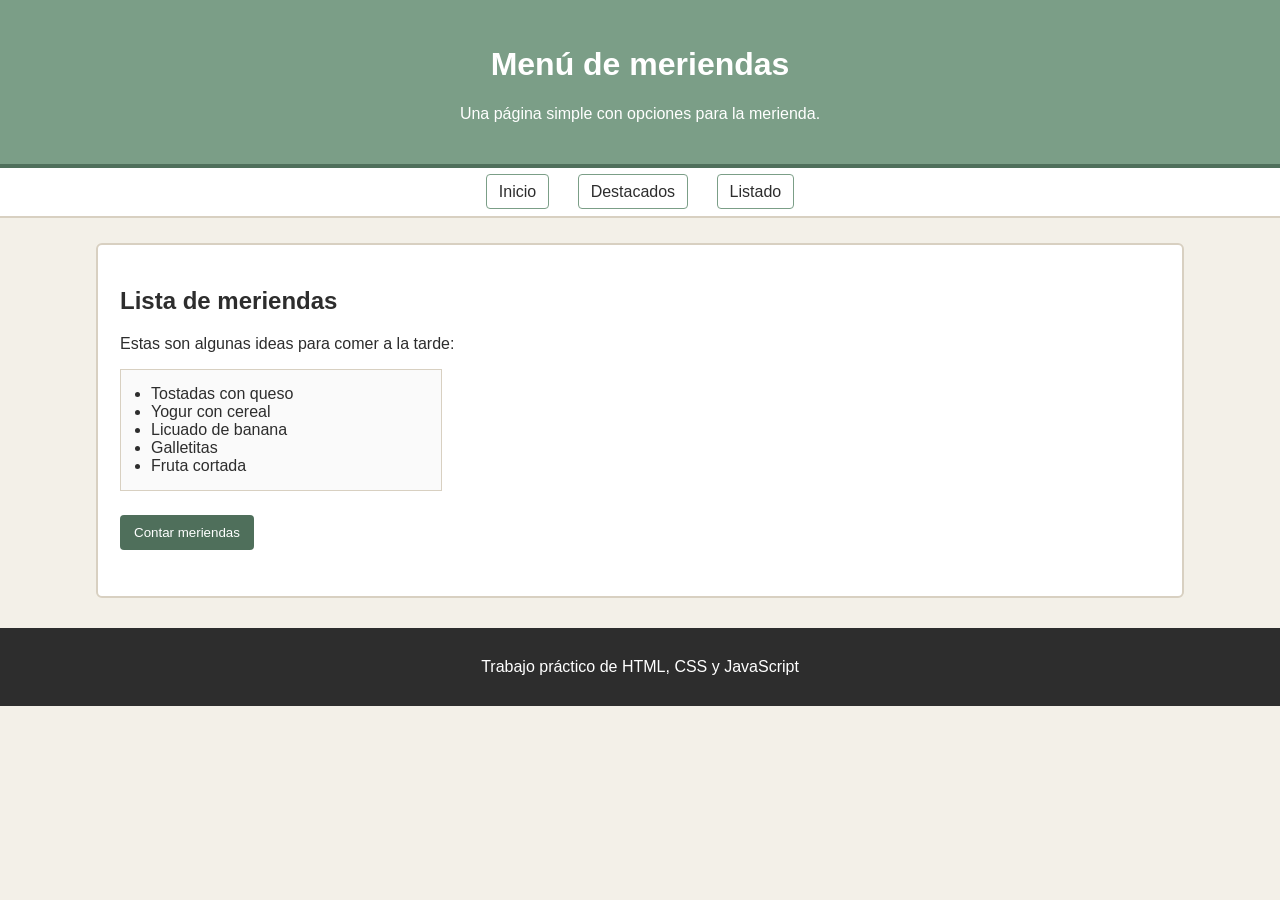
<file: index.html>
<!DOCTYPE html>
<html lang="es">
<head>
    <meta charset="UTF-8">
    <meta name="viewport" content="width=device-width, initial-scale=1.0">
    <title>Menú de meriendas</title>
    <link rel="stylesheet" href="css/styles.css">
</head>
<body>
    <header>
        <h1>Menú de meriendas</h1>
        <p>Una página simple con opciones para la merienda.</p>
    </header>

    <nav>
        <a href="index.html">Inicio</a>
        <a href="destacados.html">Destacados</a>
        <a href="listado.html">Listado</a>
    </nav>

    <main>
        <section class="caja">
            <h2>Lista de meriendas</h2>
            <p>Estas son algunas ideas para comer a la tarde:</p>

            <ul id="lista-meriendas"></ul>

            <button id="boton-contar">Contar meriendas</button>
            <p id="resultado-contador"></p>
        </section>
    </main>

    <footer>
        <p>Trabajo práctico de HTML, CSS y JavaScript</p>
    </footer>

    <script src="js/index.js"></script>
</body>
</html>
</file>
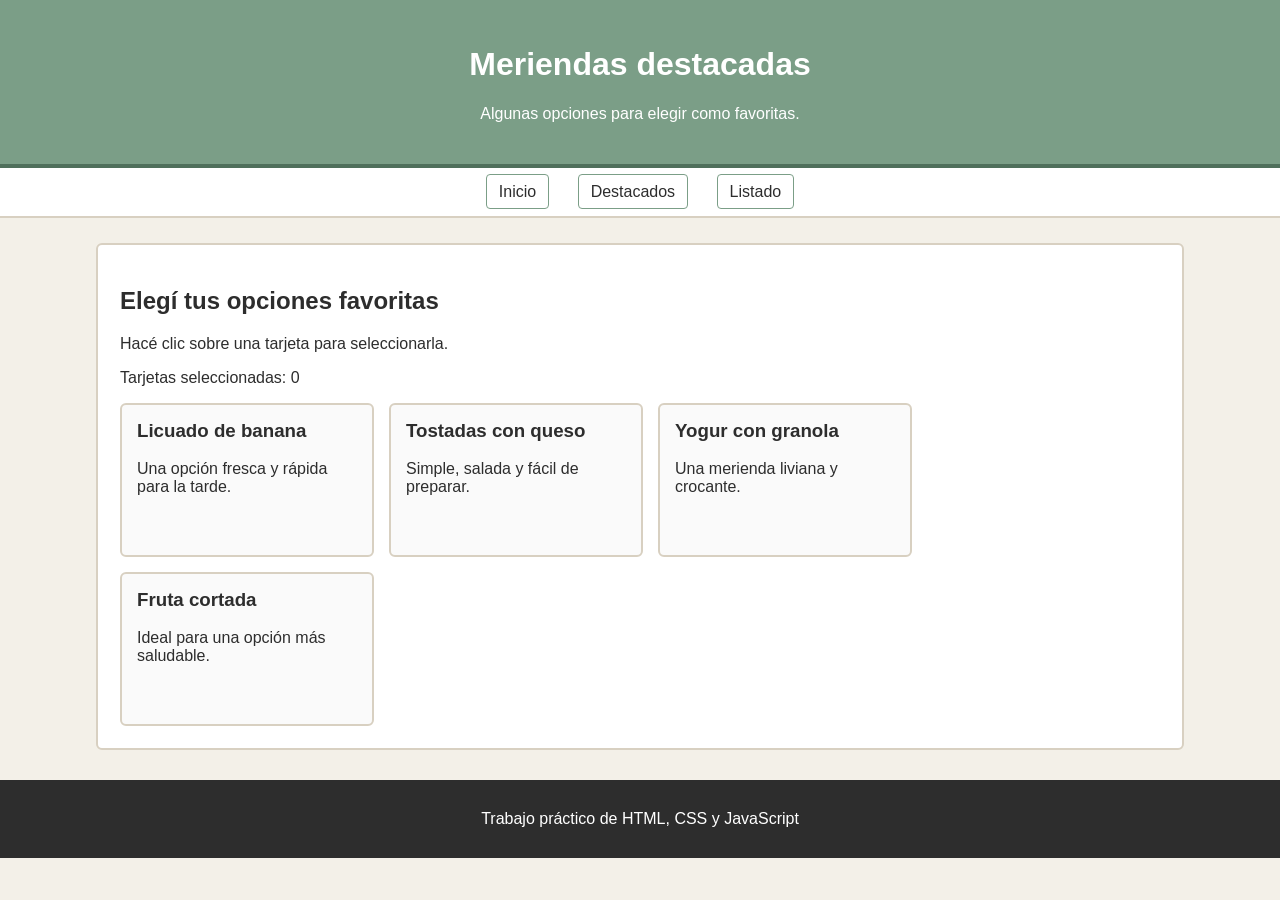
<file: destacados.html>
<!DOCTYPE html>
<html lang="es">
<head>
    <meta charset="UTF-8">
    <meta name="viewport" content="width=device-width, initial-scale=1.0">
    <title>Meriendas destacadas</title>
    <link rel="stylesheet" href="css/styles.css">
</head>
<body>
    <header>
        <h1>Meriendas destacadas</h1>
        <p>Algunas opciones para elegir como favoritas.</p>
    </header>

    <nav>
        <a href="index.html">Inicio</a>
        <a href="destacados.html">Destacados</a>
        <a href="listado.html">Listado</a>
    </nav>

    <main>
        <section class="caja">
            <h2>Elegí tus opciones favoritas</h2>
            <p>Hacé clic sobre una tarjeta para seleccionarla.</p>

            <p id="contador-seleccionadas">Tarjetas seleccionadas: 0</p>

            <div class="contenedor-tarjetas">
                <article class="tarjeta">
                    <h3>Licuado de banana</h3>
                    <p>Una opción fresca y rápida para la tarde.</p>
                </article>

                <article class="tarjeta">
                    <h3>Tostadas con queso</h3>
                    <p>Simple, salada y fácil de preparar.</p>
                </article>

                <article class="tarjeta">
                    <h3>Yogur con granola</h3>
                    <p>Una merienda liviana y crocante.</p>
                </article>

                <article class="tarjeta">
                    <h3>Fruta cortada</h3>
                    <p>Ideal para una opción más saludable.</p>
                </article>
            </div>
        </section>
    </main>

    <footer>
        <p>Trabajo práctico de HTML, CSS y JavaScript</p>
    </footer>

    <script src="js/destacados.js"></script>
</body>
</html>
</file>
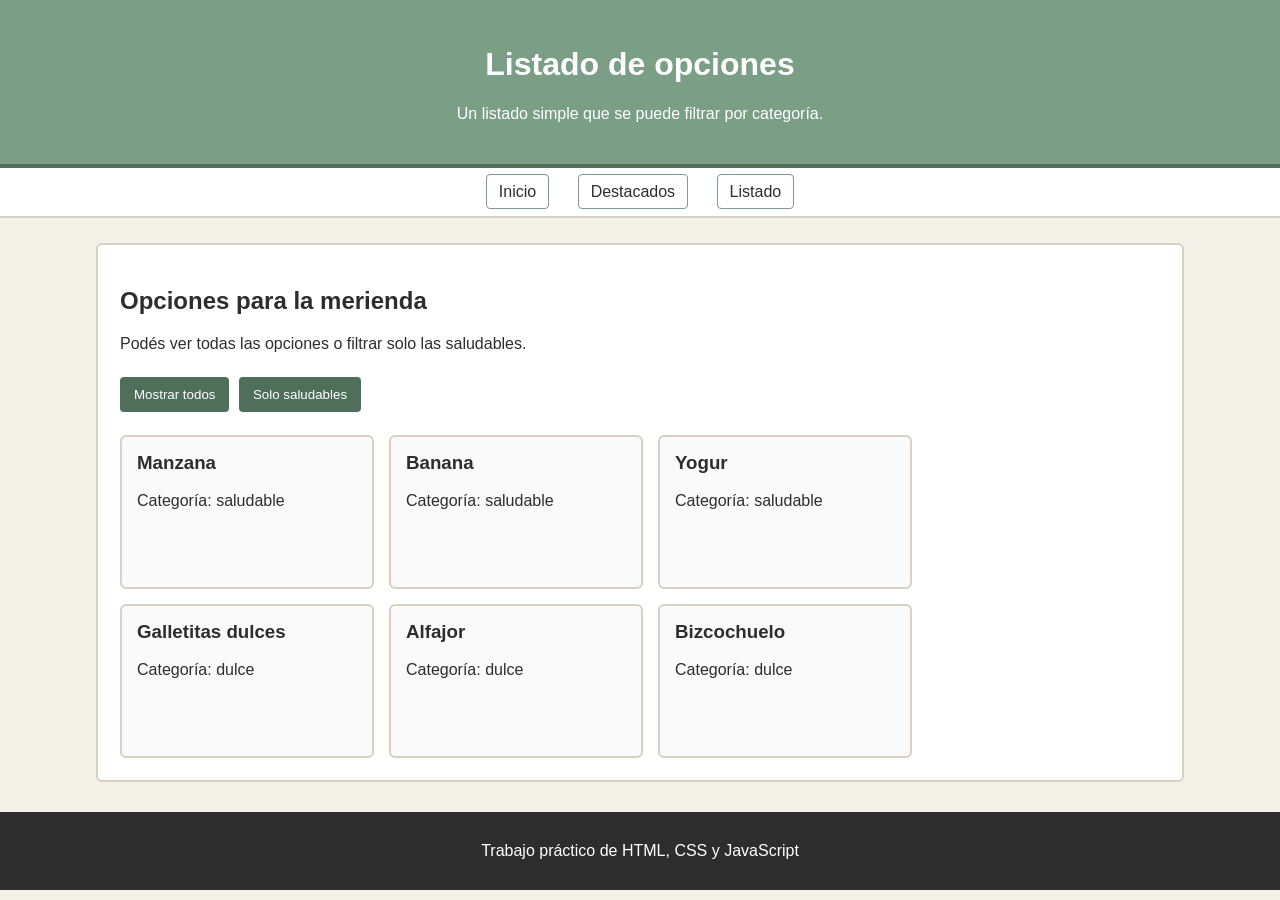
<file: listado.html>
<!DOCTYPE html>
<html lang="es">
<head>
    <meta charset="UTF-8">
    <meta name="viewport" content="width=device-width, initial-scale=1.0">
    <title>Listado de opciones</title>
    <link rel="stylesheet" href="css/styles.css">
</head>
<body>
    <header>
        <h1>Listado de opciones</h1>
        <p>Un listado simple que se puede filtrar por categoría.</p>
    </header>

    <nav>
        <a href="index.html">Inicio</a>
        <a href="destacados.html">Destacados</a>
        <a href="listado.html">Listado</a>
    </nav>

    <main>
        <section class="caja">
            <h2>Opciones para la merienda</h2>
            <p>Podés ver todas las opciones o filtrar solo las saludables.</p>

            <div class="botones">
                <button id="boton-todos">Mostrar todos</button>
                <button id="boton-saludables">Solo saludables</button>
            </div>

            <div id="contenedor-listado" class="contenedor-tarjetas"></div>
        </section>
    </main>

    <footer>
        <p>Trabajo práctico de HTML, CSS y JavaScript</p>
    </footer>

    <script src="js/listado.js"></script>
</body>
</html>
</file>
<file: css/styles.css>
body {
    font-family: Arial, sans-serif;
    background-color: #f3f0e8;
    color: #2d2d2d;
    margin: 0;
}

header {
    background-color: #7b9e87;
    color: white;
    padding: 25px;
    text-align: center;
    border-bottom: 4px solid #4f6f5b;
}

nav {
    background-color: #ffffff;
    padding: 15px;
    text-align: center;
    border-bottom: 2px solid #d8d0c1;
}

nav a {
    color: #2d2d2d;
    text-decoration: none;
    margin: 0 12px;
    padding: 8px 12px;
    border: 1px solid #7b9e87;
    border-radius: 4px;
}

nav a:hover {
    background-color: #7b9e87;
    color: white;
}

main {
    width: 85%;
    margin: 25px auto;
    min-height: 350px;
}

.caja {
    background-color: white;
    padding: 22px;
    border: 2px solid #d8d0c1;
    border-radius: 6px;
    margin-bottom: 20px;
}

button {
    background-color: #4f6f5b;
    color: white;
    border: none;
    padding: 10px 14px;
    margin: 8px 5px 8px 0;
    border-radius: 4px;
    cursor: pointer;
}

button:hover {
    background-color: #365040;
}

ul {
    padding: 15px 30px;
    border: 1px solid #d8d0c1;
    width: 260px;
    background-color: #fafafa;
}

.contenedor-tarjetas {
    display: flex;
    flex-wrap: wrap;
    gap: 15px;
    margin-top: 15px;
}

.tarjeta {
    width: 220px;
    min-height: 120px;
    padding: 15px;
    border: 2px solid #d8d0c1;
    border-radius: 6px;
    background-color: #fafafa;
    cursor: pointer;
}

.tarjeta h3 {
    margin-top: 0;
}

.tarjeta.seleccionada {
    background-color: #dcebd8;
    border-color: #4f6f5b;
}

.botones {
    margin: 15px 0;
}

footer {
    background-color: #2d2d2d;
    color: white;
    text-align: center;
    padding: 14px;
    margin-top: 30px;
}
</file>
